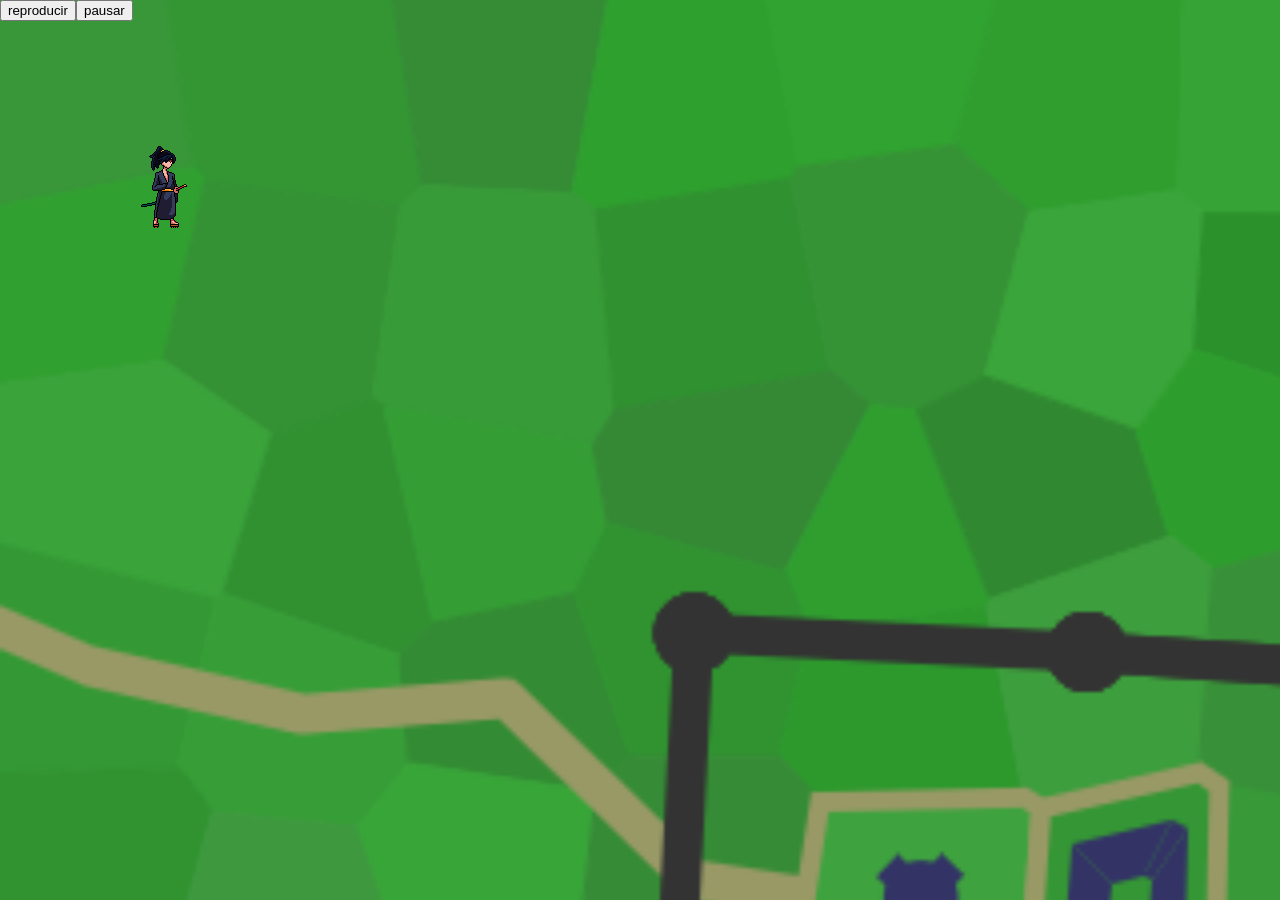
<file: index.html>
<!DOCTYPE html>
<html lang="en">
<head>
    <meta charset="UTF-8">
    <meta name="viewport" content="width=device-width, initial-scale=1.0">
    <link rel="stylesheet" href="assets/css/styles.css">
    <title>game</title>
</head>
<body>

    <div id="juego">
    </div>

    <script src="clases/entidad.js"></script>
    <script src="clases/jugador.js"></script>
    <script src="clases/mundo.js"></script>
    <script src="movimiento/pointerload.js"></script>
    <script src="movimiento/keyload.js"></script>
    <script src="clases/musica.js"></script>
    <script src="clases/boton.js"></script>


    
    <script src="main.js"></script>

    
</body>
</html>
</file>
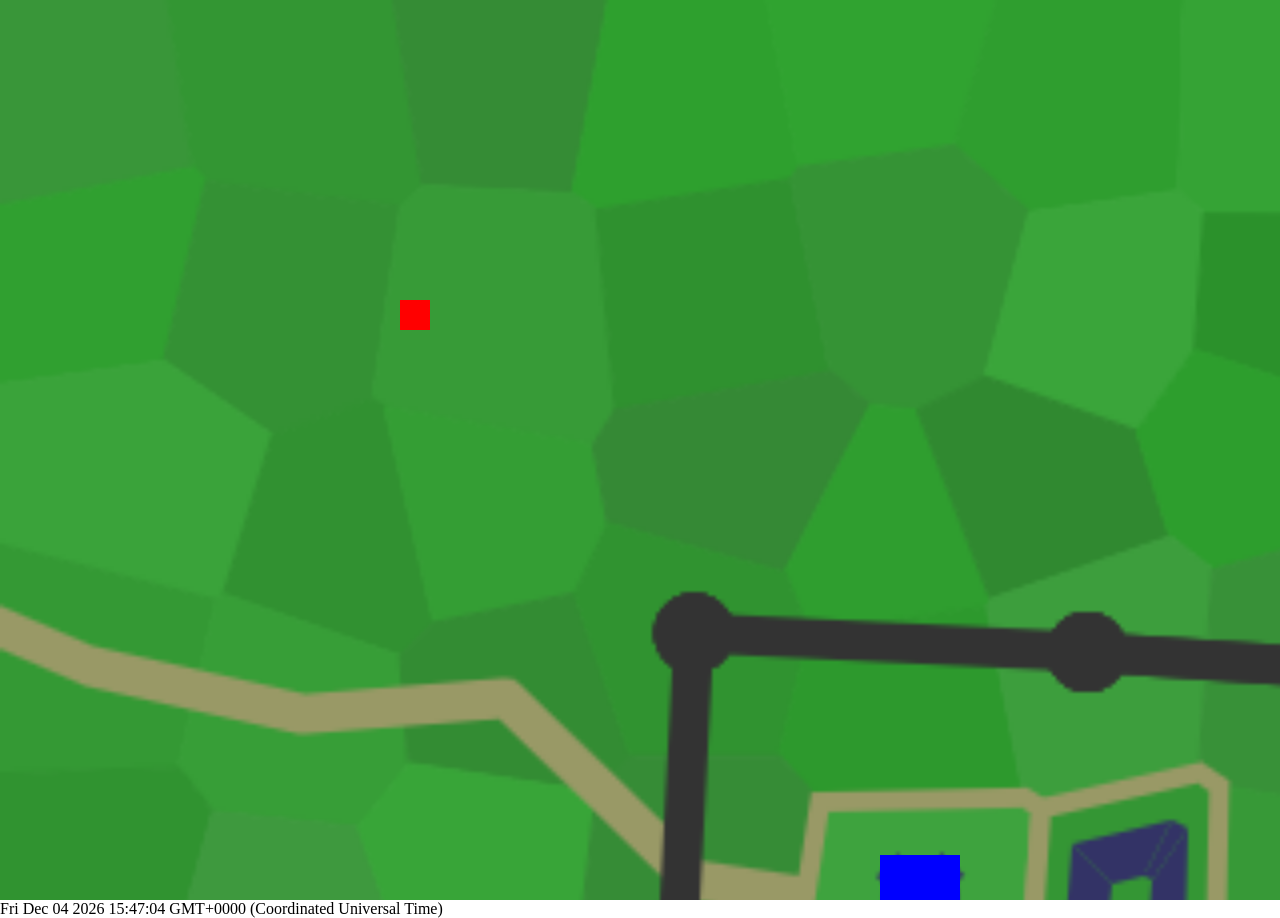
<file: index1.html>
<!DOCTYPE html>
<html lang="en">
<head>
    <meta charset="UTF-8">
    <meta name="viewport" content="width=device-width, initial-scale=1.0">
    <link rel="stylesheet" href="assets/css/character.css">
    <title>elynfaria</title>
</head>



<body>

    <div id="game">
          <div id="world">
            <div id="fondo"></div>
            <div id="cuadrado"></div>
            <div id="npc"></div>
        </div>
    </div>
  



<script>

    document.write(new Date())

    const mundo = document.getElementById("world");

    const cuadrado = document.getElementById("cuadrado");

    const npc = document.getElementById("npc")

    let xplayer = 400;
    let yplayer = 300;

    let xcamera = 0;
    let ycamera = 0;

    let xnpc = 880;
    let ynpc = 855;



    const velocidad = 5

    const margen = 200


    const teclas = {
        ArrowLeft: false,
        ArrowDown: false,
        ArrowUp: false,
        ArrowRight: false
    };

document.addEventListener("keydown", (event)=>{
    if (event.key in teclas) {
        teclas [event.key] = true;
    }
} );

document.addEventListener("keyup", (event)=>{
    if (event.key in teclas) {
        teclas [event.key] = false;
    }
} );

function mover(){

        if (teclas.ArrowLeft) {
            //movimiento izquierda
            xplayer -= velocidad
        }

         if (teclas.ArrowDown) {
            //movimiento abajo
            yplayer += velocidad
        }

         if (teclas.ArrowUp) {
            //movimiento arriba
            yplayer -= velocidad
        }

         if (teclas.ArrowRight) {
            //movimiento derecha
            xplayer +=velocidad
        }

        const screenWidth = window.innerWidth;
        const screenHeight = window.innerHeight;

        const worldwidth = mundo.offsetWidth;
        const worldheight = mundo.offsetHeight;
 
        if(xplayer < 0) xplayer = 0;
        if(yplayer < 0) yplayer = 0;

        if(xplayer > worldwidth) xplayer = worldwidth;
        if(yplayer > worldheight) yplayer = worldheight;

        


        if (xplayer - xcamera > screenWidth - margen) {
            xcamera = xplayer - (screenWidth - margen);
        }

        if (xplayer - xcamera < margen) {
            xcamera = xplayer - margen;
        }

        if (yplayer - ycamera > screenHeight - margen) {
            ycamera = yplayer - (screenHeight - margen);
        }

        if (yplayer - ycamera < margen) {
            ycamera = yplayer - margen;
        }
        

        xcamera = Math.max(0, xcamera);
        ycamera = Math.max(0, ycamera);


        xcamera = Math.min(
            xcamera,
            worldwidth - screenWidth
        );

        ycamera = Math.min(
            ycamera,
            worldheight - screenHeight
        );

        

        cuadrado.style.left = xplayer + "px";
        cuadrado.style.top = yplayer + "px";

        mundo.style.left = -xcamera + "px";
        mundo.style.top = -ycamera + "px";

        npc.style.left = xnpc + "px";
        npc.style.top = ynpc + "px";



        requestAnimationFrame(mover);
    }
    mover();


    
</script>


</body>
</html>
</file>
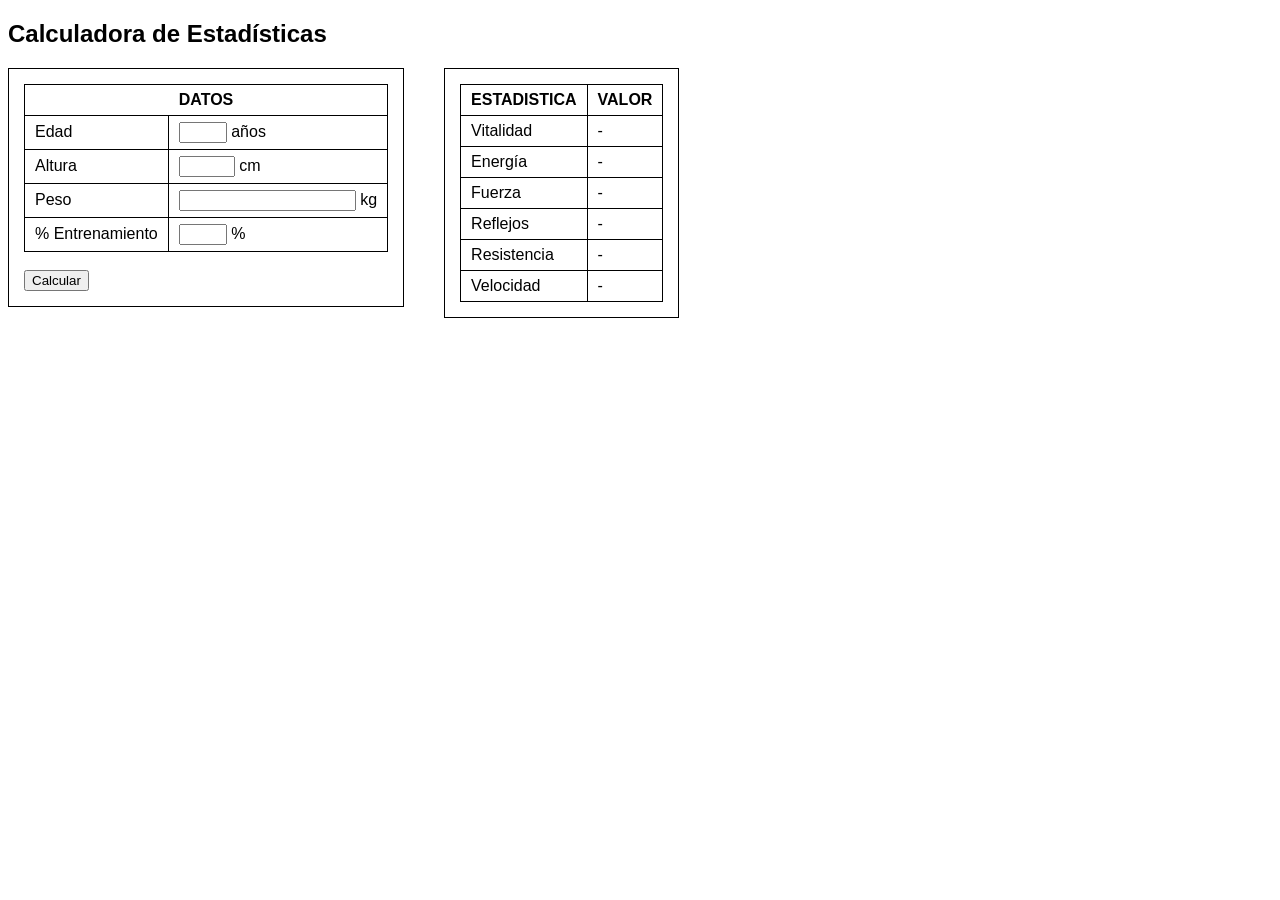
<file: Stats calculator/calculadora index.html>
<!DOCTYPE html>
<html lang="es">

<head>
<meta charset="UTF-8">
<meta name="viewport" content="width=device-width, initial-scale=1.0">
<title>Stats Calculator</title>

<style>

body{
    font-family: Arial, sans-serif;
}

.contenedor{
    display: flex;
    gap: 40px;
    align-items: flex-start;
}

.panel{
    border: 1px solid black;
    padding: 15px;
}

table{
    border-collapse: collapse;
}

td, th{
    border: 1px solid black;
    padding: 6px 10px;
}

</style>
</head>


<body>

<h2>Calculadora de Estadísticas</h2>

<div class="contenedor">

<!-- PANEL IZQUIERDO -->
<div class="panel">

<form id="formFisico">

<table>

<tr>
<th colspan="2">DATOS</th>
</tr>

<tr>
<td>Edad</td>
<td>
<input type="number" id="edadpj" required max="90" min="15">
años
</td>
</tr>

<tr>
<td>Altura</td>
<td>
<input type="number" id="estaturapj" min="140" required max="200">
cm
</td>
</tr>

<tr>
<td>Peso</td>
<td>
<input type="number" id="pesopj" required max="200">
kg
</td>
</tr>

<tr>
<td>% Entrenamiento</td>
<td>
<input type="number" id="PDEpj" min="5" max="50" required>
%
</td>
</tr>

</table>

<br>

<button type="submit">Calcular</button>

</form>

</div>


<!-- PANEL DERECHO -->
<div class="panel">

<table>

<tr>
<th>ESTADISTICA</th>
<th>VALOR</th>
</tr>

<tr>
<td>Vitalidad</td>
<td id="resVitalidad">-</td>
</tr>

<tr>
<td>Energía</td>
<td id="resEnergia">-</td>
</tr>

<tr>
<td>Fuerza</td>
<td id="resFuerza">-</td>
</tr>

<tr>
<td>Reflejos</td>
<td id="resReflejos">-</td>
</tr>

<tr>
<td>Resistencia</td>
<td id="resEstamina">-</td>
</tr>

<tr>
<td>Velocidad</td>
<td id="resVelocidad">-</td>
</tr>

</table>

</div>

</div>

<script src="fisico.js"></script>
<script src="calculadora.js"></script>

</body>
</html>
</file>
<file: assets/css/styles.css>
body{
    margin:0;
    overflow:hidden;
    background:#ffffff;
}

#juego{
    position:relative;
    width:100vw;
    height:100vh;
    overflow:hidden;
    touch-action: none;
}

#mundo{
    position:absolute;

    width: 2000px;;
    height: 2000px;

    background:url("../img/pueblo.png");
    background-size:cover;
}

 /*#fondo{
    position:absolute;

    width:3000px;
    height:2000px;

    background-image:url("fondo.jpg");
    background-size:cover;

    left:0;
    top:0;
}*/

#jugador{


    background-repeat: no-repeat;
    color: rgb(128, 0, 0);
    background-image: url("../img/player/Idle.png");

}


#npc{
    position:absolute;

    width:80px;
    height:80px;

    background:blue;

    left:1000px;
    top:500px;
}

.entidad{
    position:absolute;

    width: 128px;
    height:128px;

}
</file>
<file: assets/css/character.css>
body{
    margin:0;
    overflow:hidden;
    background:#ffffff;
}

#game{
    position:relative;
    width:100vw;
    height:100vh;
    overflow:hidden;
    touch-action: none;
}

#world{
    position:absolute;

    width: 2000px;;
    height: 2000px;

    background:url("../img/pueblo.png");
    background-size:cover;
}

 /*#fondo{
    position:absolute;

    width:3000px;
    height:2000px;

    background-image:url("fondo.jpg");
    background-size:cover;

    left:0;
    top:0;
}*/

#cuadrado{
    position: absolute;

    width:30px;
    height: 30px;

    background:red;

}


#npc{
    position:absolute;

    width:80px;
    height:80px;

    background:blue;

    left:1000px;
    top:500px;
}
</file>
